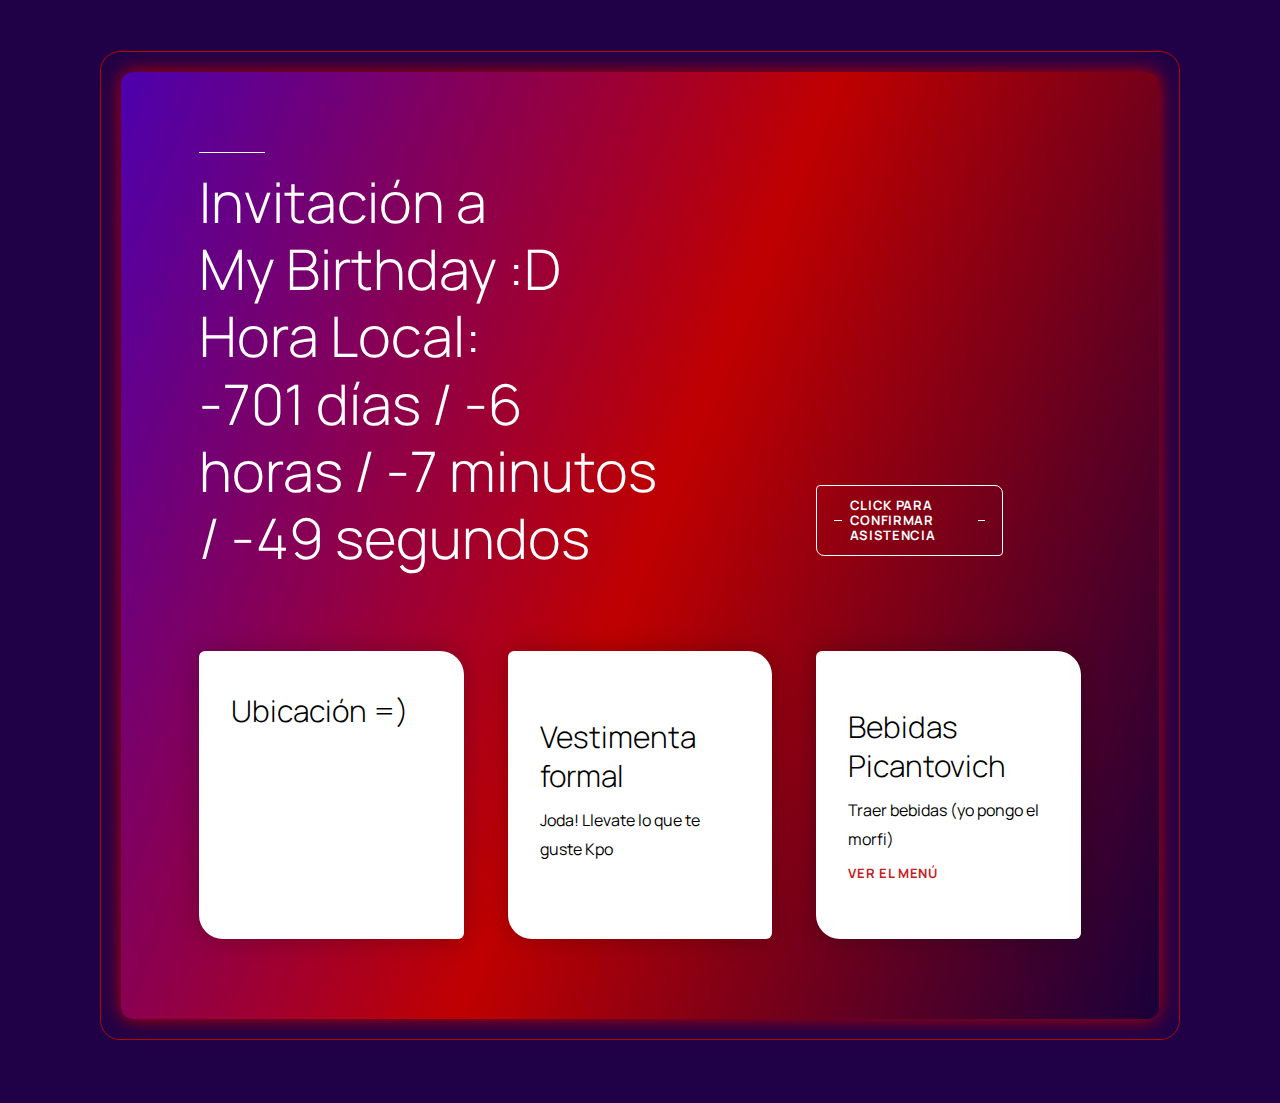
<file: index.html>
<!doctype html>
<html lang="en">
<head>
  <meta charset="UTF-8">
  <meta name="viewport" content="width=device-width, initial-scale=1">
  <meta http-equiv="X-UA-Compatible" content="ie=edge">
  <link rel="apple-touch-icon" sizes="180x180" href="favicons/apple-touch-icon.png">
  <link rel="icon" type="image/png" sizes="32x32" href="favicons/favicon-32x32.png">
  <link rel="icon" type="image/png" sizes="16x16" href="favicons/favicon-16x16.png">
  <link rel="manifest" href="favicons/site.webmanifest">
  <link rel="mask-icon" href="favicons/safari-pinned-tab.svg" color="#5bbad5">
  <meta name="msapplication-TileColor" content="#da532c">
  <meta name="theme-color" content="#ffffff">
  <link rel="preconnect" href="https://fonts.googleapis.com">
  <link rel="preconnect" href="https://fonts.gstatic.com" crossorigin>
  <link href="https://fonts.googleapis.com/css2?family=Manrope:wght@300;400;700&family=Sora:wght@800&display=swap" rel="stylesheet">
  <link rel="stylesheet" href="style.css">
  <title>Invitation</title>
</head>
<body>

<section class="section invitation__section">
  <div class="container invitation__container">
    <div class="invitation__content">
      
      <div class="row invitation__row">
        
        <div class="col invitation__row-col invitation__title-col">
          <h1 class="invitation__title">Invitación a <br>My Birthday :D <br> Hora Local: <span id="demo"></span><br><span id="days"></span> días / <span id="hours"></span> horas / <span id="minutes"></span> minutos / <span id="seconds"></span> segundos</h1>

  <script>
    document.addEventListener('DOMContentLoaded', () => { 

      //===
      // VARIABLES
      //===
      const DATE_TARGET = new Date('08/23/2024 0:01 AM');
      // DOM for render
      const SPAN_DAYS = document.querySelector('span#days');
      const SPAN_HOURS = document.querySelector('span#hours');
      const SPAN_MINUTES = document.querySelector('span#minutes');
      const SPAN_SECONDS = document.querySelector('span#seconds');
      // Milliseconds for the calculations
      const MILLISECONDS_OF_A_SECOND = 1000;
      const MILLISECONDS_OF_A_MINUTE = MILLISECONDS_OF_A_SECOND * 60;
      const MILLISECONDS_OF_A_HOUR = MILLISECONDS_OF_A_MINUTE * 60;
      const MILLISECONDS_OF_A_DAY = MILLISECONDS_OF_A_HOUR * 24

      //===
      // FUNCTIONS
      //===

      /**
      * Method that updates the countdown and the sample
      */
      function updateCountdown() {
          // Calcs
          const NOW = new Date()
          const DURATION = DATE_TARGET - NOW;
          const REMAINING_DAYS = Math.floor(DURATION / MILLISECONDS_OF_A_DAY);
          const REMAINING_HOURS = Math.floor((DURATION % MILLISECONDS_OF_A_DAY) / MILLISECONDS_OF_A_HOUR);
          const REMAINING_MINUTES = Math.floor((DURATION % MILLISECONDS_OF_A_HOUR) / MILLISECONDS_OF_A_MINUTE);
          const REMAINING_SECONDS = Math.floor((DURATION % MILLISECONDS_OF_A_MINUTE) / MILLISECONDS_OF_A_SECOND);


          // Render
          SPAN_DAYS.textContent = REMAINING_DAYS;
          SPAN_HOURS.textContent = REMAINING_HOURS;
          SPAN_MINUTES.textContent = REMAINING_MINUTES;
          SPAN_SECONDS.textContent = REMAINING_SECONDS;
      }

      //===
      // INIT
      //===
      updateCountdown();
      // Refresh every second
      setInterval(updateCountdown, MILLISECONDS_OF_A_SECOND);
  });
  </script>
          <script type="text/javascript">       
            let b;
            let date;
            let time;
            const options = { weekday: 'long', year: 'numeric', month: 'long', day: 'numeric' };   
             setInterval(() => {
               b = new Date();
               date = b.toLocaleDateString(undefined, options);
               time = b.toLocaleTimeString(); 
               document.getElementById("demo").innerHTML = " " + time + "<br> on " + date;
              }, 1000);
           const bgcolor = (id) => {
             document.body.style.background = document.getElementById(id).innerHTML;
             }
           </script>
           
        </div><!-- end .invitation__title-col -->
        
        <div class="col invitation__row-col invitation__link-col">
          
          <a class="invitation__link flex_cc" href="https://docs.google.com/forms/d/e/1FAIpQLSfNY9NKNCvo5j03Yu5K0sBbcZHdRQAusWg4OG_RKoIYZopdvA/viewform?usp=sf_link">Click para confirmar asistencia</a>
          
        </div><!-- end .invitation__link-col -->
        
      </div><!-- end .invitation__row -->
  
      <div class="row invitation__row">
        
        <div class="col invitation__card">
          <h4 class="invitation__card-title">Ubicación =)</h4>
          <iframe src="https://www.google.com/maps/embed?pb=!1m18!1m12!1m3!1d1411.8130044003758!2d-61.5243042128785!3d-32.68933906080407!2m3!1f0!2f0!3f0!3m2!1i1024!2i768!4f13.1!3m3!1m2!1s0x95c9ef82d438cf7d%3A0x275ee465cbbad62f!2sArgentino%20Atl%C3%A9tico%20Club%20Las%20Parejas%2C%20Las%20Parejas%2C%20Santa%20Fe!5e0!3m2!1ses!2sar!4v1659659416385!5m2!1ses!2sar" width="200" height="200" style="border:0;" allowfullscreen="" loading="lazy" referrerpolicy="no-referrer-when-downgrade"></iframe>
        </div><!-- end .invitation__card -->
        
        <div class="col invitation__card">
          <h4 class="invitation__card-title">Vestimenta formal</h4>
          <p class="invitation__card-text">Joda! Llevate lo que te guste Kpo</p>
        </div><!-- end .invitation__card -->
        
        <div class="col invitation__card">
          <h4 class="invitation__card-title">Bebidas Picantovich</h4>
          <p class="invitation__card-text">Traer bebidas (yo pongo el morfi)</p>
          <a class="invitation__card-link" href="menu.html">Ver el menú</a>
        </div><!-- end .invitation__card -->
        
      </div><!-- end .invitation__row -->
      
    </div><!-- end .invitation__content -->
  </div><!-- end .invitation__container -->
</section><!-- end .invitation__section -->

</body>
</html>
</file>
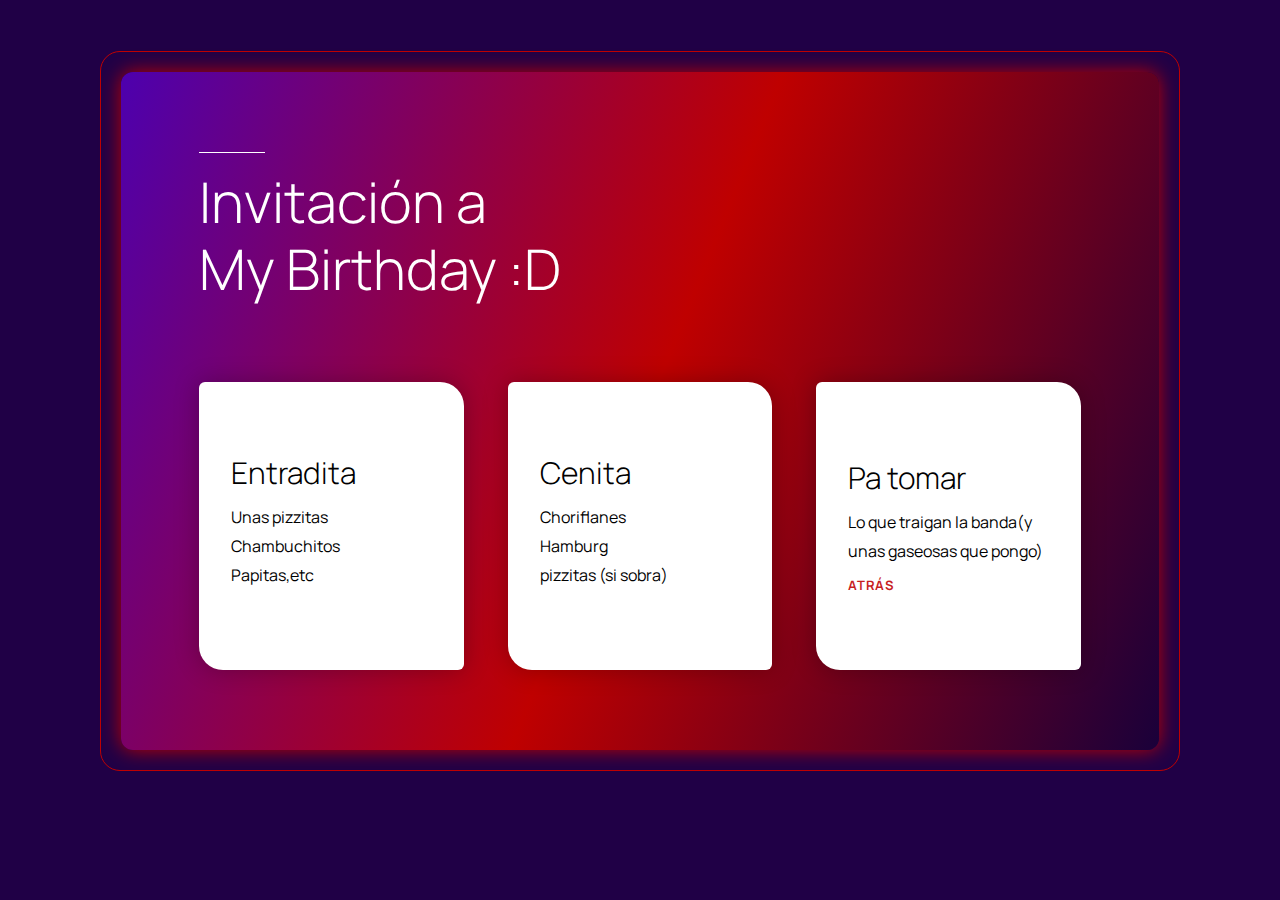
<file: menu.html>
<!doctype html>
<html lang="en">
<head>
  <meta charset="UTF-8">
  <meta name="viewport" content="width=device-width, initial-scale=1">
  <meta http-equiv="X-UA-Compatible" content="ie=edge">
  <link rel="apple-touch-icon" sizes="180x180" href="favicons/apple-touch-icon.png">
  <link rel="icon" type="image/png" sizes="32x32" href="favicons/favicon-32x32.png">
  <link rel="icon" type="image/png" sizes="16x16" href="favicons/favicon-16x16.png">
  <link rel="manifest" href="favicons/site.webmanifest">
  <link rel="mask-icon" href="favicons/safari-pinned-tab.svg" color="#5bbad5">
  <meta name="msapplication-TileColor" content="#da532c">
  <meta name="theme-color" content="#ffffff">
  <link rel="preconnect" href="https://fonts.googleapis.com">
  <link rel="preconnect" href="https://fonts.gstatic.com" crossorigin>
  <link href="https://fonts.googleapis.com/css2?family=Manrope:wght@300;400;700&family=Sora:wght@800&display=swap" rel="stylesheet">
  <link rel="stylesheet" href="style.css">
  <title>Invitation</title>
</head>
<body>

<section class="section invitation__section">
  <div class="container invitation__container">
    <div class="invitation__content">
      
      <div class="row invitation__row">
        
        <div class="col invitation__row-col invitation__title-col">
          <h1 class="invitation__title">Invitación a <br>My Birthday :D</h1>
        </div><!-- end .invitation__title-col -->
        
        
      </div><!-- end .invitation__row -->
  
      <div class="row invitation__row">
        
        <div class="col invitation__card">
          <h4 class="invitation__card-title">Entradita</h4>
          <p class="invitation__card-text">Unas pizzitas<br>Chambuchitos<br>Papitas,etc</p>
        </div><!-- end .invitation__card -->
        
        <div class="col invitation__card">
          <h4 class="invitation__card-title">Cenita</h4>
          <p class="invitation__card-text">Choriflanes<br>Hamburg<br>pizzitas (si sobra)</b></p>
        </div><!-- end .invitation__card -->
        
        <div class="col invitation__card">
          <h4 class="invitation__card-title">Pa tomar</h4>
          <p class="invitation__card-text">Lo que traigan la banda(y unas gaseosas que pongo)</p>
          <a class="invitation__card-link" href="index.html">Atrás</a>
        </div><!-- end .invitation__card -->
        
      </div><!-- end .invitation__row -->
      
    </div><!-- end .invitation__content -->
  </div><!-- end .invitation__container -->
</section><!-- end .invitation__section -->

</body>
</html>
</file>
<file: style.css>
/* Normalize
--------------------------------------------- */

/*! normalize.css v8.0.1 | MIT License | github.com/necolas/normalize.css */

/* Document
	 ========================================================================== */

/**
 * 1. Correct the line height in all browsers.
 * 2. Prevent adjustments of font size after orientation changes in iOS.
 */
html {
  line-height: 1.15;
  -webkit-text-size-adjust: 100%;
}

/* Sections
	 ========================================================================== */

/**
 * Remove the margin in all browsers.
 */

body {
  font-family: 'Manrope', sans-serif;
  margin: 0;
}

/**
 * Render the `main` element consistently in IE.
 */
main {
  display: block;
}

p {
  margin: 0;
}


/* Grouping content
	 ========================================================================== */

/**
 * 1. Add the correct box sizing in Firefox.
 * 2. Show the overflow in Edge and IE.
 */
hr {
  box-sizing: content-box;
  height: 0;
  overflow: visible;
}

/**
 * 1. Correct the inheritance and scaling of font size in all browsers.
 * 2. Correct the odd `em` font sizing in all browsers.
 */
pre {
  font-family: monospace, monospace;
  font-size: 1em;
}

/* Text-level semantics
	 ========================================================================== */

/**
 * Remove the gray background on active links in IE 10.
 */
a {
  background-color: transparent;
}

/**
 * 1. Remove the bottom border in Chrome 57-
 * 2. Add the correct text decoration in Chrome, Edge, IE, Opera, and Safari.
 */
abbr[title] {
  border-bottom: none;
  text-decoration: underline;
  text-decoration: underline dotted;
}

/**
 * Add the correct font weight in Chrome, Edge, and Safari.
 */
b,
strong {
  font-weight: bolder;
}

/**
 * 1. Correct the inheritance and scaling of font size in all browsers.
 * 2. Correct the odd `em` font sizing in all browsers.
 */
code,
kbd,
samp {
  font-family: monospace, monospace;
  font-size: 1em;
}

/**
 * Add the correct font size in all browsers.
 */
small {
  font-size: 80%;
}

/**
 * Prevent `sub` and `sup` elements from affecting the line height in
 * all browsers.
 */
sub,
sup {
  font-size: 75%;
  line-height: 0;
  position: relative;
  vertical-align: baseline;
}

sub {
  bottom: -0.25em;
}

sup {
  top: -0.5em;
}

/* Embedded content
	 ========================================================================== */

/**
 * Remove the border on images inside links in IE 10.
 */
img {
  border-style: none;
}

/* Forms
	 ========================================================================== */

/**
 * 1. Change the font styles in all browsers.
 * 2. Remove the margin in Firefox and Safari.
 */
button,
input,
optgroup,
select,
textarea {
  font-family: inherit;
  font-size: 100%;
  line-height: 1.15;
  margin: 0;
}

/**
 * Show the overflow in IE.
 * 1. Show the overflow in Edge.
 */
button,
input {
  overflow: visible;
}

/**
 * Remove the inheritance of text transform in Edge, Firefox, and IE.
 * 1. Remove the inheritance of text transform in Firefox.
 */
button,
select {
  text-transform: none;
}

/**
 * Correct the inability to style clickable types in iOS and Safari.
 */
button,
[type="button"],
[type="reset"],
[type="submit"] {
  -webkit-appearance: button;
}

/**
 * Remove the inner border and padding in Firefox.
 */
button::-moz-focus-inner,
[type="button"]::-moz-focus-inner,
[type="reset"]::-moz-focus-inner,
[type="submit"]::-moz-focus-inner {
  border-style: none;
  padding: 0;
}

/**
 * Restore the focus styles unset by the previous rule.
 */
button:-moz-focusring,
[type="button"]:-moz-focusring,
[type="reset"]:-moz-focusring,
[type="submit"]:-moz-focusring {
  outline: 1px dotted ButtonText;
}

/**
 * Correct the padding in Firefox.
 */
fieldset {
  padding: 0.35em 0.75em 0.625em;
}

/**
 * 1. Correct the text wrapping in Edge and IE.
 * 2. Correct the color inheritance from `fieldset` elements in IE.
 * 3. Remove the padding so developers are not caught out when they zero out
 *		`fieldset` elements in all browsers.
 */
legend {
  box-sizing: border-box;
  color: inherit;
  display: table;
  max-width: 100%;
  padding: 0;
  white-space: normal;
}

/**
 * Add the correct vertical alignment in Chrome, Firefox, and Opera.
 */
progress {
  vertical-align: baseline;
}

/**
 * Remove the default vertical scrollbar in IE 10+.
 */
textarea {
  overflow: auto;
}

/**
 * 1. Add the correct box sizing in IE 10.
 * 2. Remove the padding in IE 10.
 */
[type="checkbox"],
[type="radio"] {
  box-sizing: border-box;
  padding: 0;
}

/**
 * Correct the cursor style of increment and decrement buttons in Chrome.
 */
[type="number"]::-webkit-inner-spin-button,
[type="number"]::-webkit-outer-spin-button {
  height: auto;
}

/**
 * 1. Correct the odd appearance in Chrome and Safari.
 * 2. Correct the outline style in Safari.
 */
[type="search"] {
  -webkit-appearance: textfield;
  outline-offset: -2px;
}

/**
 * Remove the inner padding in Chrome and Safari on macOS.
 */
[type="search"]::-webkit-search-decoration {
  -webkit-appearance: none;
}

/**
 * 1. Correct the inability to style clickable types in iOS and Safari.
 * 2. Change font properties to `inherit` in Safari.
 */
::-webkit-file-upload-button {
  -webkit-appearance: button;
  font: inherit;
}

/* Box sizing
--------------------------------------------- */

/* Inherit box-sizing to more easily change it's value on a component level.
@link http://css-tricks.com/inheriting-box-sizing-probably-slightly-better-best-practice/ */


html {
  box-sizing: border-box;
}

*,
*::before,
*::after {
  box-sizing: inherit;
  padding: 0;
  margin: 0;
}


/* Utility
 -------------------------------------------*/

.container {
  width: 100%;
  max-width: 1240px;
  padding: 0 20px;
  margin: 0 auto;
}

.row {
  display: -webkit-box;
  display: -ms-flexbox;
  display: flex;
  -ms-flex-wrap: wrap;
  flex-wrap: wrap;
}

.col{
  display: -webkit-box;
  display: -ms-flexbox;
  display: flex;
  position: relative;
}

.flex_cc {
  display: -webkit-box;
  display: -ms-flexbox;
  display: flex;
  -webkit-box-pack: center;
  -ms-flex-pack: center;
  justify-content: center;
  -webkit-box-align: center;
  -ms-flex-align: center;
  align-items: center;
}

/* end Utility -------------------------------------*/



/* Invitation Section
 -------------------------------------------*/

.invitation__section {
  background-color: #200046;
  padding: 51px 100px 63px;
  width: 100%;
  max-width: 1440px;
  height: auto;
  min-height: 900px;
  margin: 0 auto;
}

.invitation__container {
  border: 1px solid #bf0102;
  border-radius: 20px;
  padding: 20px;
}

.invitation__content {
  background: -o-linear-gradient(338.02deg, #4D00AE 0%, #BF0000 50.52%, #1A003A 100%);
  background: linear-gradient(111.98deg, #4D00AE 0%, #BF0000 50.52%, #1A003A 100%);
  -webkit-box-shadow: 0px 0px 20px #BF0102;
  box-shadow: 0px 0px 20px #BF0102;
  border-radius: 12px;
  width: 100%;
  max-width: 1200px;
  padding: 80px 78px;
}

.invitation__content a {
  text-transform: uppercase;
  text-decoration: none;
}

.invitation__row:first-child {
  margin-bottom: 80px;
}

.invitation__row-col {
  -webkit-box-align: end;
  -ms-flex-align: end;
  align-items: flex-end;
}

.invitation__title-col {
  -webkit-box-flex: 1;
  -ms-flex: 1;
  flex: 1;
}

.invitation__title {
  font-style: normal;
  font-weight: 300;
  font-size: 56px;
  line-height: 1.2;
  color: #fff;
  width: 75%;
}

.invitation__title::before {
  content: "";
  width: 66px;
  height: 1px;
  background-color: #fff;
  display: block;
  margin-bottom: 15px;
  
}

.invitation__link-col {
  width: 320px;
}

.invitation__link:link,
.invitation__link:visited,
.invitation__link:focus,
.invitation__link:active {
  font-style: normal;
  font-weight: 700;
  font-size: 13px;
  padding: 12px 17px;
  color: #fff;
  letter-spacing: 0.05em;
  margin-bottom: 15px;
  border: 1px solid #fff;
  border-radius: 4px 8px;
  width: 187px;
  -webkit-transition: all 0.3s;
  -o-transition: all 0.3s;
  transition: all 0.3s;
}

.invitation__link::after,
.invitation__link::before {
  content: "";
  width: 16px;
  height: 1px;
  background-color: #fff;
  -webkit-transition: all 0.3s;
  -o-transition: all 0.3s;
  transition: all 0.3s;
}

.invitation__link::before {
  margin-right: 8px;
}

.invitation__link::after {
  margin-left: 8px;
}

@media only screen and (min-width: 1200px) {
  .invitation__link:hover {
    color: #200046;
    border-radius: 50px;
    background-color: #ffdee0;
  }
  
  .invitation__link:hover::after,
  .invitation__link:hover::before {
    background-color: #200046;
  }
}


.invitation__row {
  -webkit-box-pack: justify;
  -ms-flex-pack: justify;
  justify-content: space-between;
}

.invitation__card {
  -webkit-box-orient: vertical;
  -webkit-box-direction: normal;
  -ms-flex-direction: column;
  flex-direction: column;
  -webkit-box-pack: center;
  -ms-flex-pack: center;
  justify-content: center;
  width: 320px;
  height: 288px;
  padding: 32px 39px;
  background-color: #fff;
  border-radius:6px 24px;
  -webkit-box-shadow: 0px 0px 24px rgba(0, 0, 0, 0.25);
  box-shadow: 0px 0px 24px rgba(0, 0, 0, 0.25);
  -webkit-transition: 0.3s;
  -o-transition: 0.3s;
  transition: 0.3s;
}

@media only screen and (min-width: 1200px) {
  .invitation__card:hover {
    background-color: #ffdee0;
    border-radius: 24px;
  }
}

.invitation__card-title {
  font-style: normal;
  font-weight: 300;
  font-size: 30px;
  line-height: 1.3;
  margin-bottom: 11px;
}

.invitation__card-text {
  font-style: normal;
  font-weight: 400;
  font-size: 16px;
  line-height: 29px;
  margin-bottom: 10px;
  
}

.invitation__card-link:link,
.invitation__card-link:visited,
.invitation__card-link:focus,
.invitation__card-link:active {
  display: -webkit-box;
  display: -ms-flexbox;
  display: flex;
  -webkit-box-align: center;
  -ms-flex-align: center;
  align-items: center;
  font-style: normal;
  font-weight: 700;
  font-size: 13px;
  letter-spacing: 0.05em;
  line-height: 1.5;
  color: #c71d1e;
  -webkit-transition: all 0.3s;
  -o-transition: all 0.3s;
  transition: all 0.3s;
}

.invitation__card-link::after {
  content: "\2192";
  line-height: 1.5;
  display: block;
  color: #c71d1e;
  visibility: hidden;
  opacity: 0;
  -webkit-transition: all 0.3s;
  -o-transition: all 0.3s;
  transition: all 0.3s;
}

@media only screen and (min-width: 1200px) {
  .invitation__card-link:hover {
    -webkit-transform: translateX(4px);
    -ms-transform: translateX(4px);
    transform: translateX(4px);
  }
  
  .invitation__card-link:hover::after  {
    -webkit-transform: translateX(7px);
    -ms-transform: translateX(7px);
    transform: translateX(7px);
    visibility: visible;
    opacity: 1;
  }
}





/*================ Media Queries ================*/

@media only screen and (max-width: 1395px) {
  .invitation__link-col {
    width: 30%;
  }
  
  .invitation__card {
    padding: 40px 32px;
    width: 30%;
    
  }
}

@media only screen and (max-width: 1250px) {
  .invitation__card {
    width: 100%;
  }
  
  .invitation__card:not(:last-child) {
    margin-bottom: 35px;
  }
}

@media only screen and (max-width: 1060px) {
  .invitation__row:first-child {
    margin-bottom: 50px;
  }
  
  .invitation__link-col {
    margin-top: 35px;
    width: 100%;
  }
}

@media only screen and (max-width: 992px) {
  .invitation__title {
    width: 100%;
  }
}

@media only screen and (max-width: 768px) {
  
  .invitation__section {
    padding: 50px 60px;
  }
  
  .invitation__content {
    padding: 80px 60px;
  }
}


@media only screen and (max-width: 600px) {
  
  .invitation__section {
    padding: 50px 45px;
  }
  
  .invitation__content {
    padding: 60px 45px;
  }
}


@media only screen and (max-width: 500px) {
  
  .invitation__section {
    padding: 50px 25px;
  }
  
  .invitation__content {
    padding: 60px 25px;
  }
}


@media only screen and (max-width: 500px) {
  
  .invitation__section {
    padding: 50px 15px;
  }
  
  .invitation__content {
    padding: 50px 15px;
  }
}




/* end Invitation Section -------------------------------------*/
</file>
